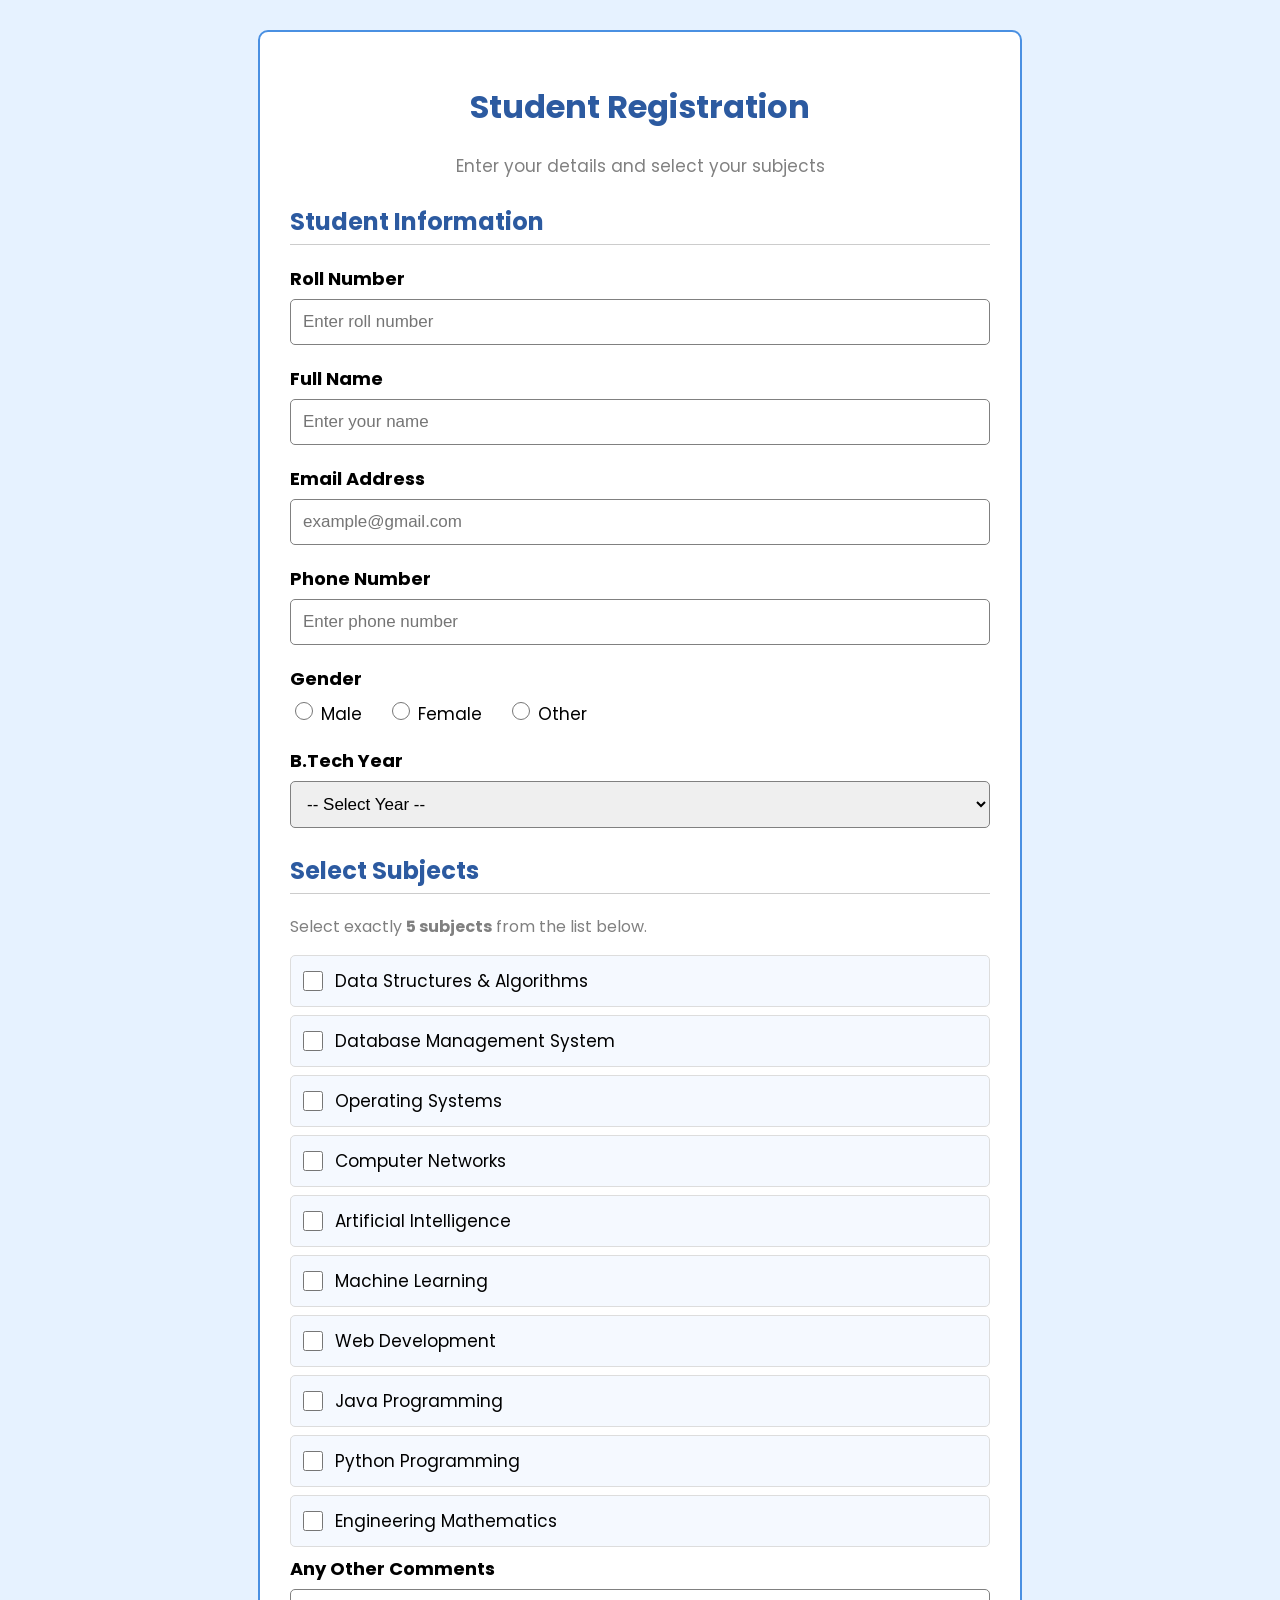
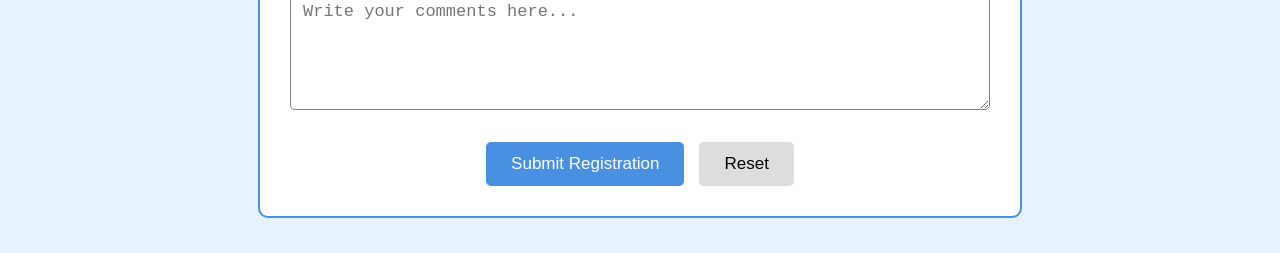
<file: WT_LAB/lab3/index.html>
<!DOCTYPE html>
<html lang="en">
<head>
    <meta charset="UTF-8">
    <meta name="viewport" content="width=device-width, initial-scale=1.0">

    <title>Student Registration Form</title>

    <!-- Google Font -->
    <link rel="preconnect" href="https://fonts.googleapis.com">
    <link rel="preconnect" href="https://fonts.gstatic.com" crossorigin>

    <link href="https://fonts.googleapis.com/css2?family=Poppins:wght@400;500;600;700&display=swap" rel="stylesheet">

    <!-- External CSS -->
    <link rel="stylesheet" href="style.css">
</head>

<body>

    <div class="container">

        <div class="form-header">
            <h1>Student Registration</h1>
            <p>Enter your details and select your subjects</p>
        </div>

        <form>

            <h2>Student Information</h2>

            <!-- Roll Number -->
            <div class="form-group">
                <label for="roll">Roll Number</label>
                <input type="text" id="roll" name="roll"
                       placeholder="Enter roll number" required>
            </div>

            <!-- Full Name -->
            <div class="form-group">
                <label for="name">Full Name</label>
                <input type="text" id="name" name="name"
                       placeholder="Enter your name" required>
            </div>

            <!-- Email -->
            <div class="form-group">
                <label for="email">Email Address</label>
                <input type="email" id="email" name="email"
                       placeholder="example@gmail.com" required>
            </div>

            <!-- Phone -->
            <div class="form-group">
                <label for="phone">Phone Number</label>
                <input type="tel" id="phone" name="phone"
                       placeholder="Enter phone number" required>
            </div>

            <!-- Gender -->
            <div class="form-group">
                <label>Gender</label>

                <div class="radio-group">
                    <label>
                        <input type="radio" name="gender" value="Male" required>
                        Male
                    </label>

                    <label>
                        <input type="radio" name="gender" value="Female">
                        Female
                    </label>

                    <label>
                        <input type="radio" name="gender" value="Other">
                        Other
                    </label>
                </div>
            </div>

            <!-- Year -->
            <div class="form-group">
                <label for="year">B.Tech Year</label>

                <select id="year" name="year" required>
                    <option value="">-- Select Year --</option>
                    <option value="1st">1st Year</option>
                    <option value="2nd">2nd Year</option>
                    <option value="3rd">3rd Year</option>
                    <option value="4th">4th Year</option>
                </select>
            </div>


            <h2>Select Subjects</h2>

            <p class="instruction">
                Select exactly <strong>5 subjects</strong> from the list below.
            </p>

            <div class="subjects">

                <label class="subject-card">
                    <input type="checkbox" name="subject" value="DSA">
                    <span>Data Structures & Algorithms</span>
                </label>

                <label class="subject-card">
                    <input type="checkbox" name="subject" value="DBMS">
                    <span>Database Management System</span>
                </label>

                <label class="subject-card">
                    <input type="checkbox" name="subject" value="OS">
                    <span>Operating Systems</span>
                </label>

                <label class="subject-card">
                    <input type="checkbox" name="subject" value="CN">
                    <span>Computer Networks</span>
                </label>

                <label class="subject-card">
                    <input type="checkbox" name="subject" value="AI">
                    <span>Artificial Intelligence</span>
                </label>

                <label class="subject-card">
                    <input type="checkbox" name="subject" value="ML">
                    <span>Machine Learning</span>
                </label>

                <label class="subject-card">
                    <input type="checkbox" name="subject" value="Web">
                    <span>Web Development</span>
                </label>

                <label class="subject-card">
                    <input type="checkbox" name="subject" value="Java">
                    <span>Java Programming</span>
                </label>

                <label class="subject-card">
                    <input type="checkbox" name="subject" value="Python">
                    <span>Python Programming</span>
                </label>

                <label class="subject-card">
                    <input type="checkbox" name="subject" value="Maths">
                    <span>Engineering Mathematics</span>
                </label>

            </div>


            <!-- Comments -->
            <div class="form-group">
                <label for="comments">Any Other Comments</label>

                <textarea id="comments" name="comments"
                          rows="5"
                          placeholder="Write your comments here..."></textarea>
            </div>


            <!-- Buttons -->
            <div class="button-group">

                <button type="submit" class="submit-btn">
                    Submit Registration
                </button>

                <button type="reset" class="reset-btn">
                    Reset
                </button>

            </div>

        </form>

    </div>

</body>
</html>
</file>
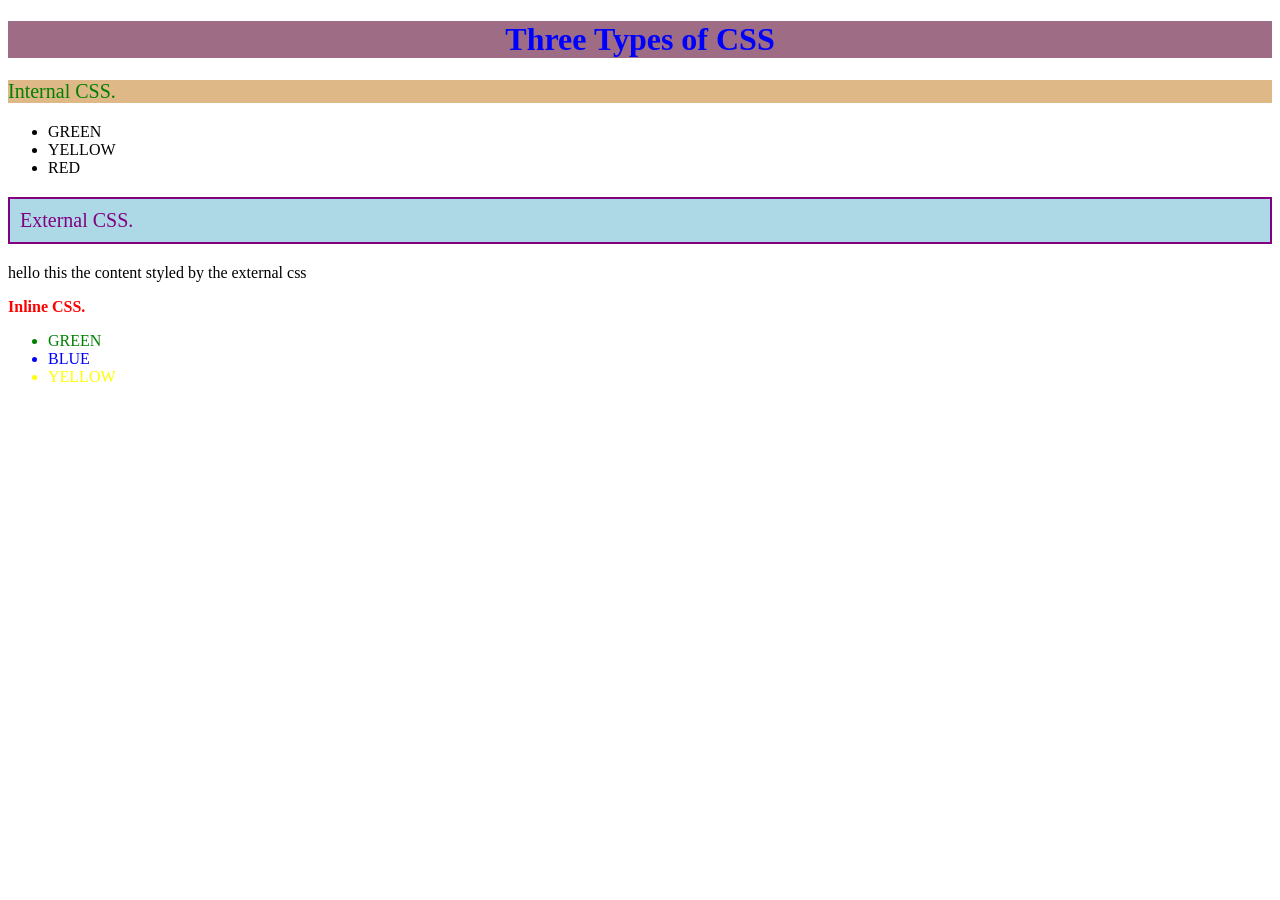
<file: WT_LAB/lab2/qo.1.html>
<!DOCTYPE html>
<html>
<head>
    <title>Three Types of CSS</title>

    <!-- Internal CSS -->
    <style>
        h1 {
            color: blue;
            text-align: center;
        }

        .internal {
            color: green;
            font-size: 20px;
            background-color: burlywood;
        }
    </style>

    <!-- External CSS -->
    <link rel="stylesheet" href="style1.css">
</head>

<body>

    <!-- Inline CSS -->
    <h1 style="background-color: rgb(158, 108, 133);">
        Three Types of CSS
    </h1>

    <p class="internal">
         Internal CSS.
         <ul>
            <li>GREEN</li>
            <li>YELLOW</li>
            <li>RED</li>
         </ul>
    </p>

    <p class="external">
         External CSS.
         <p>hello this the content styled by the external css</p>
    </p>

    <p style="color: red; font-weight: bold;">
         Inline CSS.
         <ul >
            <li style="color:green">GREEN</li>
            <li style="color:blue">BLUE</li>
            <li style="color:yellow">YELLOW</li>
         </ul>
    </p>

</body>
</html>
</file>
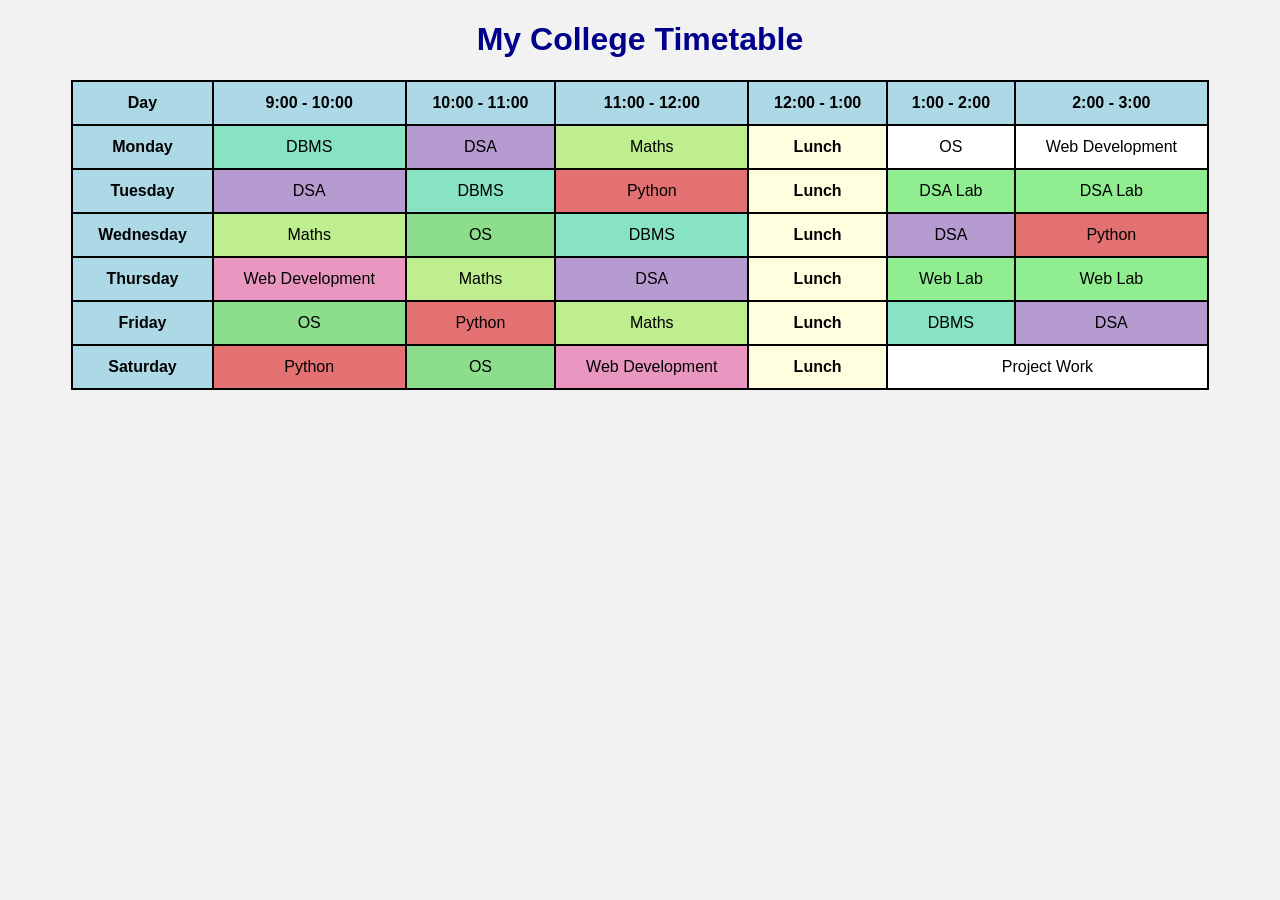
<file: WT_LAB/lab2/qo.2.html>
<!DOCTYPE html>
<html>
<head>
    <title>My Timetable</title>

    <style>
        body {
            font-family: Arial;
            background-color: #f2f2f2;
        }

        h1 {
            text-align: center;
            color: darkblue;
        }

        table {
            width: 90%;
            margin: auto;
            border-collapse: collapse;
            background-color: white;
        }

        th, td {
            border: 2px solid black;
            padding: 12px;
            text-align: center;
        }

        th {
            background-color: lightblue;
        }

        .lunch {
            background-color: lightyellow;
            font-weight: bold;
        }

        .lab {
            background-color: lightgreen;
        }
        .WebD{
            background-color: rgb(233, 151, 192);
        }
        .Maths{
            background-color: rgb(191, 238, 144);
        }
        .DSA{background-color:rgb(182, 155, 208)}

        .DBMS{
            background-color: rgb(136, 227, 197);
        }
        .Python{
            background-color: rgb(227, 113, 113);
        }
        .OS{
            background-color: rgb(140, 221, 140);
        }
    </style>
</head>

<body>

    <h1>My College Timetable</h1>

    <table>

        <tr>
            <th>Day</th>
            <th>9:00 - 10:00</th>
            <th>10:00 - 11:00</th>
            <th>11:00 - 12:00</th>
            <th>12:00 - 1:00</th>
            <th>1:00 - 2:00</th>
            <th>2:00 - 3:00</th>
        </tr>

        <tr>
            <th>Monday</th>
            <td class="DBMS">DBMS</td>
            <td class="DSA">DSA</td>
            <td class="Maths">Maths</td>
            <td class="lunch">Lunch</td>
            <td>OS</td>
            <td>Web Development</td>
        </tr>

        <tr>
            <th>Tuesday</th>
            <td class="DSA">DSA</td>
            <td class="DBMS">DBMS</td>
            <td class="Python">Python</td>
            <td class="lunch">Lunch</td>
            <td class="lab">DSA Lab</td>
            <td class="lab">DSA Lab</td>
        </tr>

        <tr>
            <th>Wednesday</th>
            <td class="Maths">Maths</td>
            <td class="OS">OS</td>
            <td class="DBMS">DBMS</td>
            <td class="lunch">Lunch</td>
            <td class="DSA">DSA</td>
            <td class="Python">Python</td>
        </tr>

        <tr>
            <th>Thursday</th>
            <td class="WebD">Web Development</td>
            <td class="Maths">Maths</td>
            <td class="DSA">DSA</td>
            <td class="lunch">Lunch</td>
            <td class="lab">Web Lab</td>
            <td class="lab">Web Lab</td>
        </tr>

        <tr>
            <th>Friday</th>
            <td class="OS">OS</td>
            <td class="Python">Python</td>
            <td class="Maths">Maths</td>
            <td class="lunch">Lunch</td>
            <td class="DBMS">DBMS</td>
            <td class="DSA">DSA</td>
        </tr>

        <tr>
            <th>Saturday</th>
            <td class="Python">Python</td>
            <td class="OS">OS</td>
            <td class="WebD">Web Development</td>
            <td class="lunch">Lunch</td>
            <td colspan="2">Project Work</td>
        </tr>

    </table>

</body>
</html>
</file>
<file: WT_LAB/lab3/style.css>
body {
    font-family: 'Poppins', Arial, sans-serif;
    background-color: #e6f2ff;
    font-size: 17px;
}
.container {
    width: 700px;
    margin: 30px auto;
    background-color: white;
    padding: 30px;
    border: 2px solid #4a90e2;
    border-radius: 10px;
}

.form-header {
    text-align: center;
}

.form-header h1 {
    color: #2c5aa0;
    font-size: 32px;
}

.form-header p {
    color: gray;
    font-size: 17px;
}
h2 {
    color: #2c5aa0;
    font-size: 24px;
    border-bottom: 1px solid #ccc;
    padding-bottom: 5px;
    margin-top: 25px;
}
.form-group {
    width: 100%;
    margin-bottom: 20px;
}
.form-group > label {
    display: block;
    font-weight: bold;
    font-size: 18px;
    margin-bottom: 7px;
}
input[type="text"],
input[type="email"],
input[type="tel"],
select,
textarea {
    width: 100%;
    box-sizing: border-box;

    padding: 12px;
    font-size: 17px;

    border: 1px solid gray;
    border-radius: 5px;
}
.radio-group {
    display: flex;
    gap: 25px;
}

.radio-group label {
    font-weight: normal;
    font-size: 17px;
}

.radio-group input {
    width: 18px;
    height: 18px;
}
.instruction {
    color: gray;
    font-size: 16px;
}

.subject-card {
    display: flex;
    align-items: center;

    padding: 12px;
    margin: 8px 0;

    background-color: #f5f9ff;

    border: 1px solid #ddd;
    border-radius: 5px;

    font-size: 17px;
}
.subject-card input[type="checkbox"] {
    width: 20px;
    height: 20px;

    margin: 0 12px 0 0;
}
textarea {
    resize: vertical;
}
.button-group {
    text-align: center;
    margin-top: 25px;
}
button {
    padding: 12px 25px;

    font-size: 17px;

    border: none;
    border-radius: 5px;

    cursor: pointer;
}
.submit-btn {
    background-color: #4a90e2;
    color: white;
}
.reset-btn {
    background-color: #ddd;
    color: black;
    margin-left: 10px;
}
button:hover {
    opacity: 0.8;
}
</file>
<file: WT_LAB/lab2/style1.css>
/* External CSS */

.external {
    color: purple;
    font-size: 20px;
    background-color: lightblue;
    padding: 10px;
    border: 2px solid purple;
}
</file>
